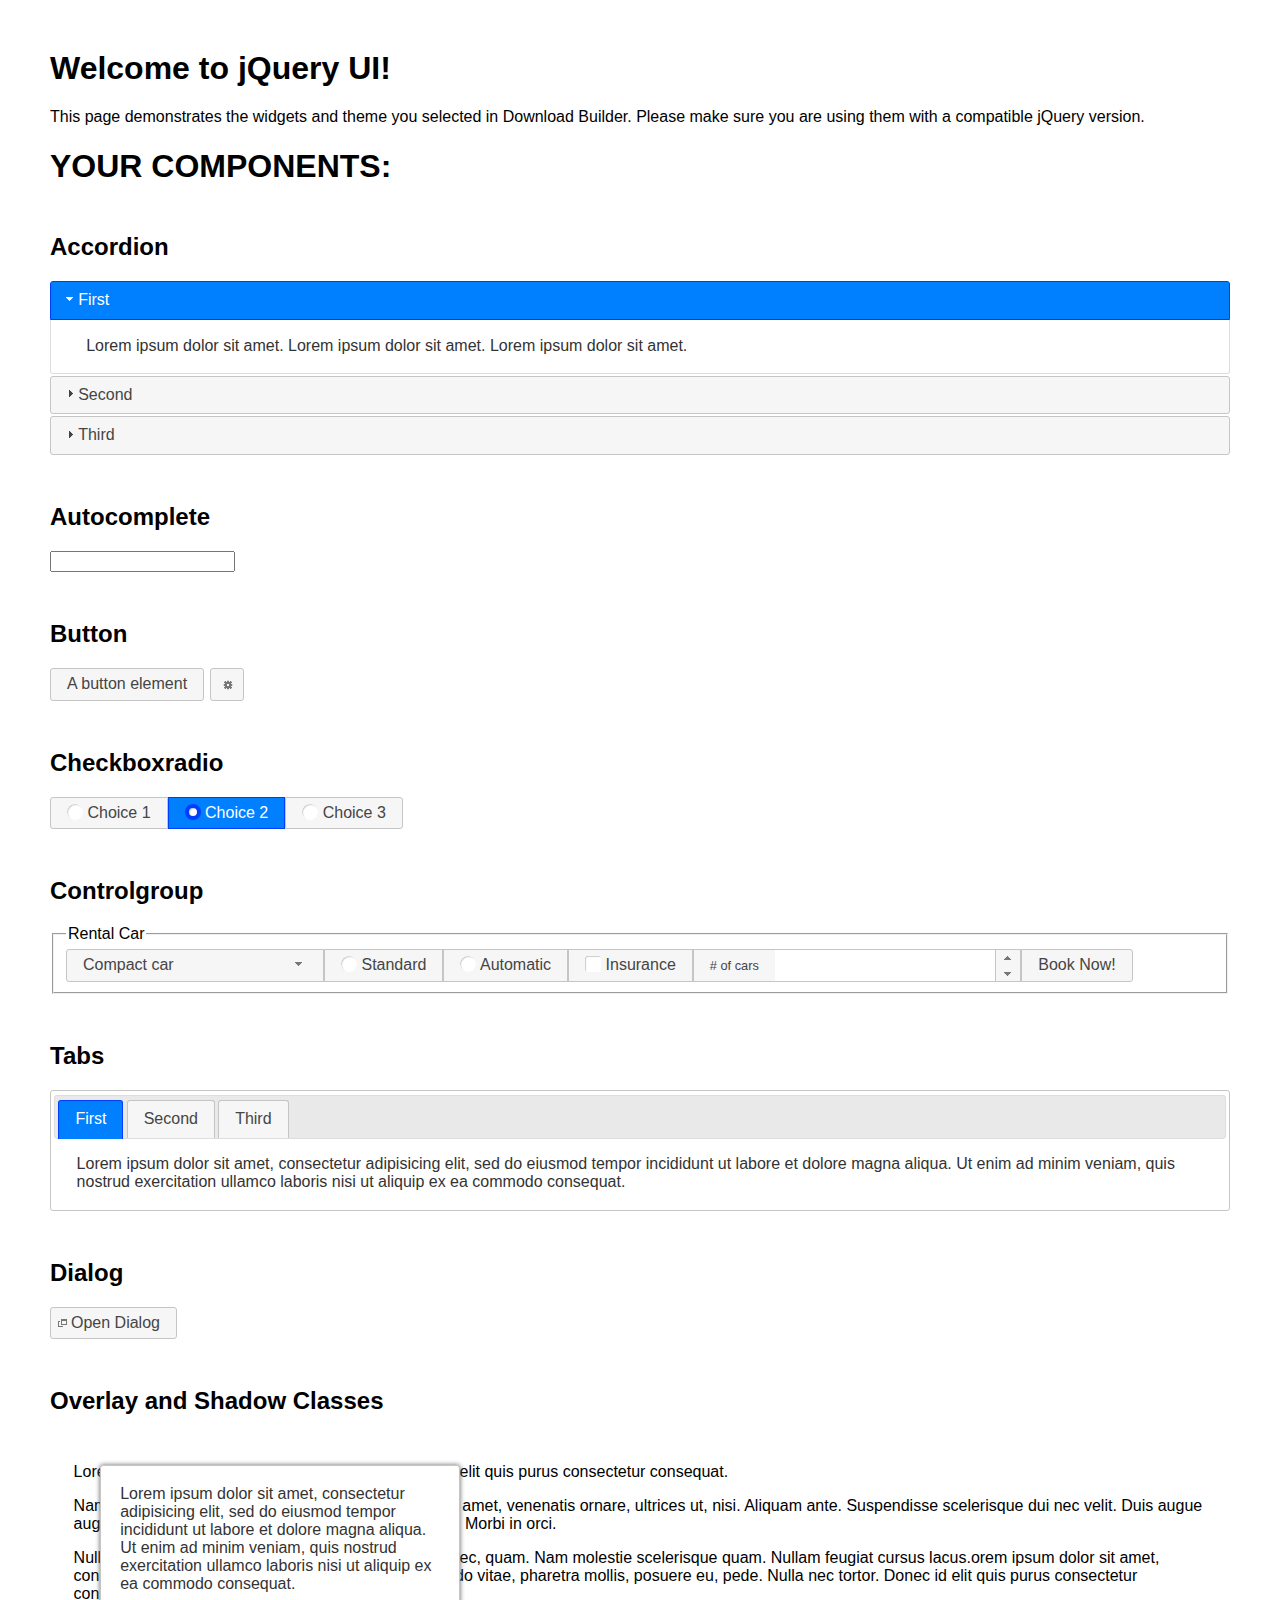
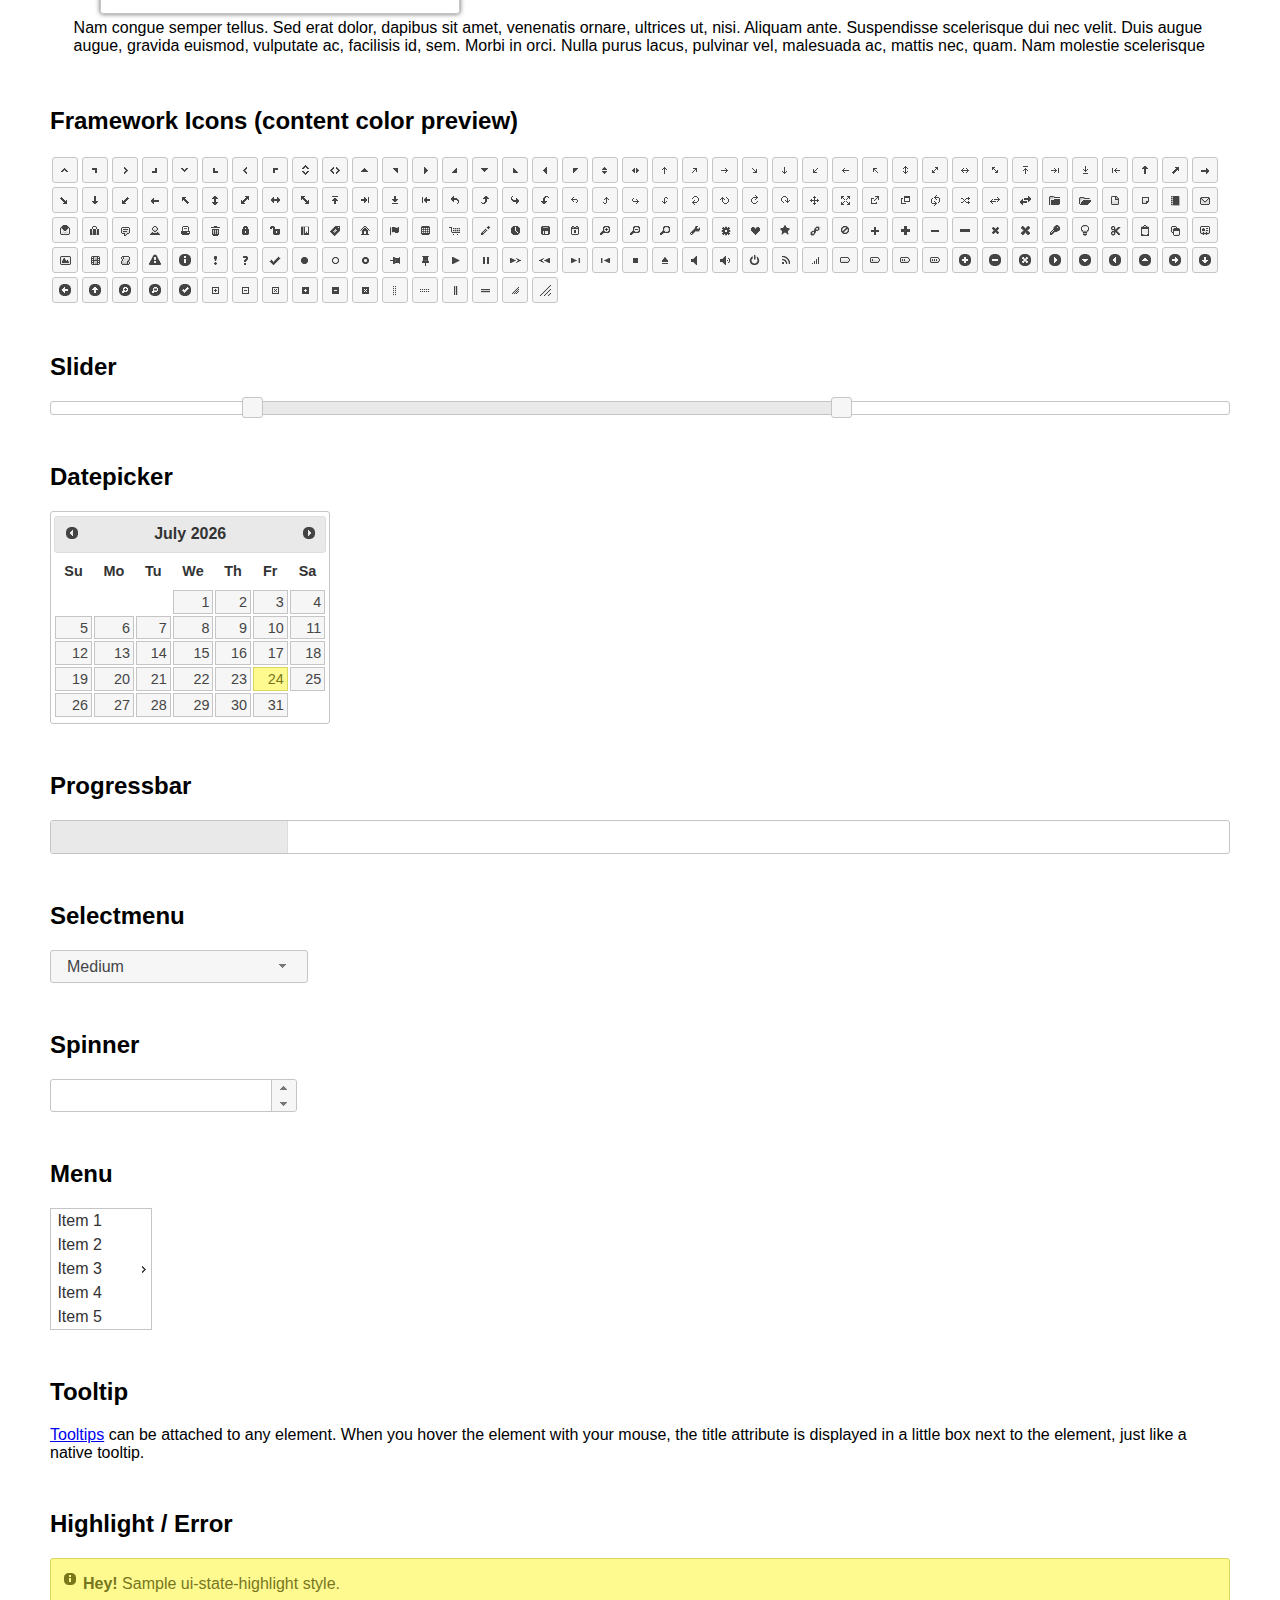
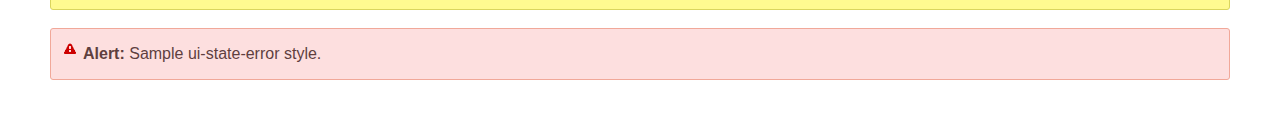
<file: js/jquery-ui-1.12.1/index.html>
<!doctype html>
<html lang="us">
<head>
	<meta charset="utf-8">
	<title>jQuery UI Example Page</title>
	<link href="jquery-ui.css" rel="stylesheet">
	<style>
	body{
		font-family: "Trebuchet MS", sans-serif;
		margin: 50px;
	}
	.demoHeaders {
		margin-top: 2em;
	}
	#dialog-link {
		padding: .4em 1em .4em 20px;
		text-decoration: none;
		position: relative;
	}
	#dialog-link span.ui-icon {
		margin: 0 5px 0 0;
		position: absolute;
		left: .2em;
		top: 50%;
		margin-top: -8px;
	}
	#icons {
		margin: 0;
		padding: 0;
	}
	#icons li {
		margin: 2px;
		position: relative;
		padding: 4px 0;
		cursor: pointer;
		float: left;
		list-style: none;
	}
	#icons span.ui-icon {
		float: left;
		margin: 0 4px;
	}
	.fakewindowcontain .ui-widget-overlay {
		position: absolute;
	}
	select {
		width: 200px;
	}
	</style>
</head>
<body>

<h1>Welcome to jQuery UI!</h1>

<div class="ui-widget">
	<p>This page demonstrates the widgets and theme you selected in Download Builder. Please make sure you are using them with a compatible jQuery version.</p>
</div>

<h1>YOUR COMPONENTS:</h1>


<!-- Accordion -->
<h2 class="demoHeaders">Accordion</h2>
<div id="accordion">
	<h3>First</h3>
	<div>Lorem ipsum dolor sit amet. Lorem ipsum dolor sit amet. Lorem ipsum dolor sit amet.</div>
	<h3>Second</h3>
	<div>Phasellus mattis tincidunt nibh.</div>
	<h3>Third</h3>
	<div>Nam dui erat, auctor a, dignissim quis.</div>
</div>



<!-- Autocomplete -->
<h2 class="demoHeaders">Autocomplete</h2>
<div>
	<input id="autocomplete" title="type &quot;a&quot;">
</div>



<!-- Button -->
<h2 class="demoHeaders">Button</h2>
<button id="button">A button element</button>
<button id="button-icon">An icon-only button</button>



<!-- Checkboxradio -->
<h2 class="demoHeaders">Checkboxradio</h2>
<form style="margin-top: 1em;">
	<div id="radioset">
		<input type="radio" id="radio1" name="radio"><label for="radio1">Choice 1</label>
		<input type="radio" id="radio2" name="radio" checked="checked"><label for="radio2">Choice 2</label>
		<input type="radio" id="radio3" name="radio"><label for="radio3">Choice 3</label>
	</div>
</form>



<!-- Controlgroup -->
<h2 class="demoHeaders">Controlgroup</h2>
<fieldset>
	<legend>Rental Car</legend>
	<div id="controlgroup">
		<select id="car-type">
			<option>Compact car</option>
			<option>Midsize car</option>
			<option>Full size car</option>
			<option>SUV</option>
			<option>Luxury</option>
			<option>Truck</option>
			<option>Van</option>
		</select>
		<label for="transmission-standard">Standard</label>
		<input type="radio" name="transmission" id="transmission-standard">
		<label for="transmission-automatic">Automatic</label>
		<input type="radio" name="transmission" id="transmission-automatic">
		<label for="insurance">Insurance</label>
		<input type="checkbox" name="insurance" id="insurance">
		<label for="horizontal-spinner" class="ui-controlgroup-label"># of cars</label>
		<input id="horizontal-spinner" class="ui-spinner-input">
		<button>Book Now!</button>
	</div>
</fieldset>



<!-- Tabs -->
<h2 class="demoHeaders">Tabs</h2>
<div id="tabs">
	<ul>
		<li><a href="#tabs-1">First</a></li>
		<li><a href="#tabs-2">Second</a></li>
		<li><a href="#tabs-3">Third</a></li>
	</ul>
	<div id="tabs-1">Lorem ipsum dolor sit amet, consectetur adipisicing elit, sed do eiusmod tempor incididunt ut labore et dolore magna aliqua. Ut enim ad minim veniam, quis nostrud exercitation ullamco laboris nisi ut aliquip ex ea commodo consequat.</div>
	<div id="tabs-2">Phasellus mattis tincidunt nibh. Cras orci urna, blandit id, pretium vel, aliquet ornare, felis. Maecenas scelerisque sem non nisl. Fusce sed lorem in enim dictum bibendum.</div>
	<div id="tabs-3">Nam dui erat, auctor a, dignissim quis, sollicitudin eu, felis. Pellentesque nisi urna, interdum eget, sagittis et, consequat vestibulum, lacus. Mauris porttitor ullamcorper augue.</div>
</div>



<h2 class="demoHeaders">Dialog</h2>
<p>
	<button id="dialog-link" class="ui-button ui-corner-all ui-widget">
		<span class="ui-icon ui-icon-newwin"></span>Open Dialog
	</button>
</p>

<h2 class="demoHeaders">Overlay and Shadow Classes</h2>
<div style="position: relative; width: 96%; height: 200px; padding:1% 2%; overflow:hidden;" class="fakewindowcontain">
	<p>Lorem ipsum dolor sit amet,  Nulla nec tortor. Donec id elit quis purus consectetur consequat. </p><p>Nam congue semper tellus. Sed erat dolor, dapibus sit amet, venenatis ornare, ultrices ut, nisi. Aliquam ante. Suspendisse scelerisque dui nec velit. Duis augue augue, gravida euismod, vulputate ac, facilisis id, sem. Morbi in orci. </p><p>Nulla purus lacus, pulvinar vel, malesuada ac, mattis nec, quam. Nam molestie scelerisque quam. Nullam feugiat cursus lacus.orem ipsum dolor sit amet, consectetur adipiscing elit. Donec libero risus, commodo vitae, pharetra mollis, posuere eu, pede. Nulla nec tortor. Donec id elit quis purus consectetur consequat. </p><p>Nam congue semper tellus. Sed erat dolor, dapibus sit amet, venenatis ornare, ultrices ut, nisi. Aliquam ante. Suspendisse scelerisque dui nec velit. Duis augue augue, gravida euismod, vulputate ac, facilisis id, sem. Morbi in orci. Nulla purus lacus, pulvinar vel, malesuada ac, mattis nec, quam. Nam molestie scelerisque quam. </p><p>Nullam feugiat cursus lacus.orem ipsum dolor sit amet, consectetur adipiscing elit. Donec libero risus, commodo vitae, pharetra mollis, posuere eu, pede. Nulla nec tortor. Donec id elit quis purus consectetur consequat. Nam congue semper tellus. Sed erat dolor, dapibus sit amet, venenatis ornare, ultrices ut, nisi. Aliquam ante. </p><p>Suspendisse scelerisque dui nec velit. Duis augue augue, gravida euismod, vulputate ac, facilisis id, sem. Morbi in orci. Nulla purus lacus, pulvinar vel, malesuada ac, mattis nec, quam. Nam molestie scelerisque quam. Nullam feugiat cursus lacus.orem ipsum dolor sit amet, consectetur adipiscing elit. Donec libero risus, commodo vitae, pharetra mollis, posuere eu, pede. Nulla nec tortor. Donec id elit quis purus consectetur consequat. Nam congue semper tellus. Sed erat dolor, dapibus sit amet, venenatis ornare, ultrices ut, nisi. </p>

	<!-- ui-dialog -->
	<div class="ui-widget-overlay ui-front"></div>
	<div style="position: absolute; width: 320px; left: 50px; top: 30px; padding: 1.2em" class="ui-widget ui-front ui-widget-content ui-corner-all ui-widget-shadow">
		Lorem ipsum dolor sit amet, consectetur adipisicing elit, sed do eiusmod tempor incididunt ut labore et dolore magna aliqua. Ut enim ad minim veniam, quis nostrud exercitation ullamco laboris nisi ut aliquip ex ea commodo consequat.
	</div>

</div>

<!-- ui-dialog -->
<div id="dialog" title="Dialog Title">
	<p>Lorem ipsum dolor sit amet, consectetur adipisicing elit, sed do eiusmod tempor incididunt ut labore et dolore magna aliqua. Ut enim ad minim veniam, quis nostrud exercitation ullamco laboris nisi ut aliquip ex ea commodo consequat.</p>
</div>



<h2 class="demoHeaders">Framework Icons (content color preview)</h2>
<ul id="icons" class="ui-widget ui-helper-clearfix">
	<li class="ui-state-default ui-corner-all" title=".ui-icon-caret-1-n"><span class="ui-icon ui-icon-caret-1-n"></span></li>
	<li class="ui-state-default ui-corner-all" title=".ui-icon-caret-1-ne"><span class="ui-icon ui-icon-caret-1-ne"></span></li>
	<li class="ui-state-default ui-corner-all" title=".ui-icon-caret-1-e"><span class="ui-icon ui-icon-caret-1-e"></span></li>
	<li class="ui-state-default ui-corner-all" title=".ui-icon-caret-1-se"><span class="ui-icon ui-icon-caret-1-se"></span></li>
	<li class="ui-state-default ui-corner-all" title=".ui-icon-caret-1-s"><span class="ui-icon ui-icon-caret-1-s"></span></li>
	<li class="ui-state-default ui-corner-all" title=".ui-icon-caret-1-sw"><span class="ui-icon ui-icon-caret-1-sw"></span></li>
	<li class="ui-state-default ui-corner-all" title=".ui-icon-caret-1-w"><span class="ui-icon ui-icon-caret-1-w"></span></li>
	<li class="ui-state-default ui-corner-all" title=".ui-icon-caret-1-nw"><span class="ui-icon ui-icon-caret-1-nw"></span></li>
	<li class="ui-state-default ui-corner-all" title=".ui-icon-caret-2-n-s"><span class="ui-icon ui-icon-caret-2-n-s"></span></li>
	<li class="ui-state-default ui-corner-all" title=".ui-icon-caret-2-e-w"><span class="ui-icon ui-icon-caret-2-e-w"></span></li>
	<li class="ui-state-default ui-corner-all" title=".ui-icon-triangle-1-n"><span class="ui-icon ui-icon-triangle-1-n"></span></li>
	<li class="ui-state-default ui-corner-all" title=".ui-icon-triangle-1-ne"><span class="ui-icon ui-icon-triangle-1-ne"></span></li>
	<li class="ui-state-default ui-corner-all" title=".ui-icon-triangle-1-e"><span class="ui-icon ui-icon-triangle-1-e"></span></li>
	<li class="ui-state-default ui-corner-all" title=".ui-icon-triangle-1-se"><span class="ui-icon ui-icon-triangle-1-se"></span></li>
	<li class="ui-state-default ui-corner-all" title=".ui-icon-triangle-1-s"><span class="ui-icon ui-icon-triangle-1-s"></span></li>
	<li class="ui-state-default ui-corner-all" title=".ui-icon-triangle-1-sw"><span class="ui-icon ui-icon-triangle-1-sw"></span></li>
	<li class="ui-state-default ui-corner-all" title=".ui-icon-triangle-1-w"><span class="ui-icon ui-icon-triangle-1-w"></span></li>
	<li class="ui-state-default ui-corner-all" title=".ui-icon-triangle-1-nw"><span class="ui-icon ui-icon-triangle-1-nw"></span></li>
	<li class="ui-state-default ui-corner-all" title=".ui-icon-triangle-2-n-s"><span class="ui-icon ui-icon-triangle-2-n-s"></span></li>
	<li class="ui-state-default ui-corner-all" title=".ui-icon-triangle-2-e-w"><span class="ui-icon ui-icon-triangle-2-e-w"></span></li>
	<li class="ui-state-default ui-corner-all" title=".ui-icon-arrow-1-n"><span class="ui-icon ui-icon-arrow-1-n"></span></li>
	<li class="ui-state-default ui-corner-all" title=".ui-icon-arrow-1-ne"><span class="ui-icon ui-icon-arrow-1-ne"></span></li>
	<li class="ui-state-default ui-corner-all" title=".ui-icon-arrow-1-e"><span class="ui-icon ui-icon-arrow-1-e"></span></li>
	<li class="ui-state-default ui-corner-all" title=".ui-icon-arrow-1-se"><span class="ui-icon ui-icon-arrow-1-se"></span></li>
	<li class="ui-state-default ui-corner-all" title=".ui-icon-arrow-1-s"><span class="ui-icon ui-icon-arrow-1-s"></span></li>
	<li class="ui-state-default ui-corner-all" title=".ui-icon-arrow-1-sw"><span class="ui-icon ui-icon-arrow-1-sw"></span></li>
	<li class="ui-state-default ui-corner-all" title=".ui-icon-arrow-1-w"><span class="ui-icon ui-icon-arrow-1-w"></span></li>
	<li class="ui-state-default ui-corner-all" title=".ui-icon-arrow-1-nw"><span class="ui-icon ui-icon-arrow-1-nw"></span></li>
	<li class="ui-state-default ui-corner-all" title=".ui-icon-arrow-2-n-s"><span class="ui-icon ui-icon-arrow-2-n-s"></span></li>
	<li class="ui-state-default ui-corner-all" title=".ui-icon-arrow-2-ne-sw"><span class="ui-icon ui-icon-arrow-2-ne-sw"></span></li>
	<li class="ui-state-default ui-corner-all" title=".ui-icon-arrow-2-e-w"><span class="ui-icon ui-icon-arrow-2-e-w"></span></li>
	<li class="ui-state-default ui-corner-all" title=".ui-icon-arrow-2-se-nw"><span class="ui-icon ui-icon-arrow-2-se-nw"></span></li>
	<li class="ui-state-default ui-corner-all" title=".ui-icon-arrowstop-1-n"><span class="ui-icon ui-icon-arrowstop-1-n"></span></li>
	<li class="ui-state-default ui-corner-all" title=".ui-icon-arrowstop-1-e"><span class="ui-icon ui-icon-arrowstop-1-e"></span></li>
	<li class="ui-state-default ui-corner-all" title=".ui-icon-arrowstop-1-s"><span class="ui-icon ui-icon-arrowstop-1-s"></span></li>
	<li class="ui-state-default ui-corner-all" title=".ui-icon-arrowstop-1-w"><span class="ui-icon ui-icon-arrowstop-1-w"></span></li>
	<li class="ui-state-default ui-corner-all" title=".ui-icon-arrowthick-1-n"><span class="ui-icon ui-icon-arrowthick-1-n"></span></li>
	<li class="ui-state-default ui-corner-all" title=".ui-icon-arrowthick-1-ne"><span class="ui-icon ui-icon-arrowthick-1-ne"></span></li>
	<li class="ui-state-default ui-corner-all" title=".ui-icon-arrowthick-1-e"><span class="ui-icon ui-icon-arrowthick-1-e"></span></li>
	<li class="ui-state-default ui-corner-all" title=".ui-icon-arrowthick-1-se"><span class="ui-icon ui-icon-arrowthick-1-se"></span></li>
	<li class="ui-state-default ui-corner-all" title=".ui-icon-arrowthick-1-s"><span class="ui-icon ui-icon-arrowthick-1-s"></span></li>
	<li class="ui-state-default ui-corner-all" title=".ui-icon-arrowthick-1-sw"><span class="ui-icon ui-icon-arrowthick-1-sw"></span></li>
	<li class="ui-state-default ui-corner-all" title=".ui-icon-arrowthick-1-w"><span class="ui-icon ui-icon-arrowthick-1-w"></span></li>
	<li class="ui-state-default ui-corner-all" title=".ui-icon-arrowthick-1-nw"><span class="ui-icon ui-icon-arrowthick-1-nw"></span></li>
	<li class="ui-state-default ui-corner-all" title=".ui-icon-arrowthick-2-n-s"><span class="ui-icon ui-icon-arrowthick-2-n-s"></span></li>
	<li class="ui-state-default ui-corner-all" title=".ui-icon-arrowthick-2-ne-sw"><span class="ui-icon ui-icon-arrowthick-2-ne-sw"></span></li>
	<li class="ui-state-default ui-corner-all" title=".ui-icon-arrowthick-2-e-w"><span class="ui-icon ui-icon-arrowthick-2-e-w"></span></li>
	<li class="ui-state-default ui-corner-all" title=".ui-icon-arrowthick-2-se-nw"><span class="ui-icon ui-icon-arrowthick-2-se-nw"></span></li>
	<li class="ui-state-default ui-corner-all" title=".ui-icon-arrowthickstop-1-n"><span class="ui-icon ui-icon-arrowthickstop-1-n"></span></li>
	<li class="ui-state-default ui-corner-all" title=".ui-icon-arrowthickstop-1-e"><span class="ui-icon ui-icon-arrowthickstop-1-e"></span></li>
	<li class="ui-state-default ui-corner-all" title=".ui-icon-arrowthickstop-1-s"><span class="ui-icon ui-icon-arrowthickstop-1-s"></span></li>
	<li class="ui-state-default ui-corner-all" title=".ui-icon-arrowthickstop-1-w"><span class="ui-icon ui-icon-arrowthickstop-1-w"></span></li>
	<li class="ui-state-default ui-corner-all" title=".ui-icon-arrowreturnthick-1-w"><span class="ui-icon ui-icon-arrowreturnthick-1-w"></span></li>
	<li class="ui-state-default ui-corner-all" title=".ui-icon-arrowreturnthick-1-n"><span class="ui-icon ui-icon-arrowreturnthick-1-n"></span></li>
	<li class="ui-state-default ui-corner-all" title=".ui-icon-arrowreturnthick-1-e"><span class="ui-icon ui-icon-arrowreturnthick-1-e"></span></li>
	<li class="ui-state-default ui-corner-all" title=".ui-icon-arrowreturnthick-1-s"><span class="ui-icon ui-icon-arrowreturnthick-1-s"></span></li>
	<li class="ui-state-default ui-corner-all" title=".ui-icon-arrowreturn-1-w"><span class="ui-icon ui-icon-arrowreturn-1-w"></span></li>
	<li class="ui-state-default ui-corner-all" title=".ui-icon-arrowreturn-1-n"><span class="ui-icon ui-icon-arrowreturn-1-n"></span></li>
	<li class="ui-state-default ui-corner-all" title=".ui-icon-arrowreturn-1-e"><span class="ui-icon ui-icon-arrowreturn-1-e"></span></li>
	<li class="ui-state-default ui-corner-all" title=".ui-icon-arrowreturn-1-s"><span class="ui-icon ui-icon-arrowreturn-1-s"></span></li>
	<li class="ui-state-default ui-corner-all" title=".ui-icon-arrowrefresh-1-w"><span class="ui-icon ui-icon-arrowrefresh-1-w"></span></li>
	<li class="ui-state-default ui-corner-all" title=".ui-icon-arrowrefresh-1-n"><span class="ui-icon ui-icon-arrowrefresh-1-n"></span></li>
	<li class="ui-state-default ui-corner-all" title=".ui-icon-arrowrefresh-1-e"><span class="ui-icon ui-icon-arrowrefresh-1-e"></span></li>
	<li class="ui-state-default ui-corner-all" title=".ui-icon-arrowrefresh-1-s"><span class="ui-icon ui-icon-arrowrefresh-1-s"></span></li>
	<li class="ui-state-default ui-corner-all" title=".ui-icon-arrow-4"><span class="ui-icon ui-icon-arrow-4"></span></li>
	<li class="ui-state-default ui-corner-all" title=".ui-icon-arrow-4-diag"><span class="ui-icon ui-icon-arrow-4-diag"></span></li>
	<li class="ui-state-default ui-corner-all" title=".ui-icon-extlink"><span class="ui-icon ui-icon-extlink"></span></li>
	<li class="ui-state-default ui-corner-all" title=".ui-icon-newwin"><span class="ui-icon ui-icon-newwin"></span></li>
	<li class="ui-state-default ui-corner-all" title=".ui-icon-refresh"><span class="ui-icon ui-icon-refresh"></span></li>
	<li class="ui-state-default ui-corner-all" title=".ui-icon-shuffle"><span class="ui-icon ui-icon-shuffle"></span></li>
	<li class="ui-state-default ui-corner-all" title=".ui-icon-transfer-e-w"><span class="ui-icon ui-icon-transfer-e-w"></span></li>
	<li class="ui-state-default ui-corner-all" title=".ui-icon-transferthick-e-w"><span class="ui-icon ui-icon-transferthick-e-w"></span></li>
	<li class="ui-state-default ui-corner-all" title=".ui-icon-folder-collapsed"><span class="ui-icon ui-icon-folder-collapsed"></span></li>
	<li class="ui-state-default ui-corner-all" title=".ui-icon-folder-open"><span class="ui-icon ui-icon-folder-open"></span></li>
	<li class="ui-state-default ui-corner-all" title=".ui-icon-document"><span class="ui-icon ui-icon-document"></span></li>
	<li class="ui-state-default ui-corner-all" title=".ui-icon-document-b"><span class="ui-icon ui-icon-document-b"></span></li>
	<li class="ui-state-default ui-corner-all" title=".ui-icon-note"><span class="ui-icon ui-icon-note"></span></li>
	<li class="ui-state-default ui-corner-all" title=".ui-icon-mail-closed"><span class="ui-icon ui-icon-mail-closed"></span></li>
	<li class="ui-state-default ui-corner-all" title=".ui-icon-mail-open"><span class="ui-icon ui-icon-mail-open"></span></li>
	<li class="ui-state-default ui-corner-all" title=".ui-icon-suitcase"><span class="ui-icon ui-icon-suitcase"></span></li>
	<li class="ui-state-default ui-corner-all" title=".ui-icon-comment"><span class="ui-icon ui-icon-comment"></span></li>
	<li class="ui-state-default ui-corner-all" title=".ui-icon-person"><span class="ui-icon ui-icon-person"></span></li>
	<li class="ui-state-default ui-corner-all" title=".ui-icon-print"><span class="ui-icon ui-icon-print"></span></li>
	<li class="ui-state-default ui-corner-all" title=".ui-icon-trash"><span class="ui-icon ui-icon-trash"></span></li>
	<li class="ui-state-default ui-corner-all" title=".ui-icon-locked"><span class="ui-icon ui-icon-locked"></span></li>
	<li class="ui-state-default ui-corner-all" title=".ui-icon-unlocked"><span class="ui-icon ui-icon-unlocked"></span></li>
	<li class="ui-state-default ui-corner-all" title=".ui-icon-bookmark"><span class="ui-icon ui-icon-bookmark"></span></li>
	<li class="ui-state-default ui-corner-all" title=".ui-icon-tag"><span class="ui-icon ui-icon-tag"></span></li>
	<li class="ui-state-default ui-corner-all" title=".ui-icon-home"><span class="ui-icon ui-icon-home"></span></li>
	<li class="ui-state-default ui-corner-all" title=".ui-icon-flag"><span class="ui-icon ui-icon-flag"></span></li>
	<li class="ui-state-default ui-corner-all" title=".ui-icon-calculator"><span class="ui-icon ui-icon-calculator"></span></li>
	<li class="ui-state-default ui-corner-all" title=".ui-icon-cart"><span class="ui-icon ui-icon-cart"></span></li>
	<li class="ui-state-default ui-corner-all" title=".ui-icon-pencil"><span class="ui-icon ui-icon-pencil"></span></li>
	<li class="ui-state-default ui-corner-all" title=".ui-icon-clock"><span class="ui-icon ui-icon-clock"></span></li>
	<li class="ui-state-default ui-corner-all" title=".ui-icon-disk"><span class="ui-icon ui-icon-disk"></span></li>
	<li class="ui-state-default ui-corner-all" title=".ui-icon-calendar"><span class="ui-icon ui-icon-calendar"></span></li>
	<li class="ui-state-default ui-corner-all" title=".ui-icon-zoomin"><span class="ui-icon ui-icon-zoomin"></span></li>
	<li class="ui-state-default ui-corner-all" title=".ui-icon-zoomout"><span class="ui-icon ui-icon-zoomout"></span></li>
	<li class="ui-state-default ui-corner-all" title=".ui-icon-search"><span class="ui-icon ui-icon-search"></span></li>
	<li class="ui-state-default ui-corner-all" title=".ui-icon-wrench"><span class="ui-icon ui-icon-wrench"></span></li>
	<li class="ui-state-default ui-corner-all" title=".ui-icon-gear"><span class="ui-icon ui-icon-gear"></span></li>
	<li class="ui-state-default ui-corner-all" title=".ui-icon-heart"><span class="ui-icon ui-icon-heart"></span></li>
	<li class="ui-state-default ui-corner-all" title=".ui-icon-star"><span class="ui-icon ui-icon-star"></span></li>
	<li class="ui-state-default ui-corner-all" title=".ui-icon-link"><span class="ui-icon ui-icon-link"></span></li>
	<li class="ui-state-default ui-corner-all" title=".ui-icon-cancel"><span class="ui-icon ui-icon-cancel"></span></li>
	<li class="ui-state-default ui-corner-all" title=".ui-icon-plus"><span class="ui-icon ui-icon-plus"></span></li>
	<li class="ui-state-default ui-corner-all" title=".ui-icon-plusthick"><span class="ui-icon ui-icon-plusthick"></span></li>
	<li class="ui-state-default ui-corner-all" title=".ui-icon-minus"><span class="ui-icon ui-icon-minus"></span></li>
	<li class="ui-state-default ui-corner-all" title=".ui-icon-minusthick"><span class="ui-icon ui-icon-minusthick"></span></li>
	<li class="ui-state-default ui-corner-all" title=".ui-icon-close"><span class="ui-icon ui-icon-close"></span></li>
	<li class="ui-state-default ui-corner-all" title=".ui-icon-closethick"><span class="ui-icon ui-icon-closethick"></span></li>
	<li class="ui-state-default ui-corner-all" title=".ui-icon-key"><span class="ui-icon ui-icon-key"></span></li>
	<li class="ui-state-default ui-corner-all" title=".ui-icon-lightbulb"><span class="ui-icon ui-icon-lightbulb"></span></li>
	<li class="ui-state-default ui-corner-all" title=".ui-icon-scissors"><span class="ui-icon ui-icon-scissors"></span></li>
	<li class="ui-state-default ui-corner-all" title=".ui-icon-clipboard"><span class="ui-icon ui-icon-clipboard"></span></li>
	<li class="ui-state-default ui-corner-all" title=".ui-icon-copy"><span class="ui-icon ui-icon-copy"></span></li>
	<li class="ui-state-default ui-corner-all" title=".ui-icon-contact"><span class="ui-icon ui-icon-contact"></span></li>
	<li class="ui-state-default ui-corner-all" title=".ui-icon-image"><span class="ui-icon ui-icon-image"></span></li>
	<li class="ui-state-default ui-corner-all" title=".ui-icon-video"><span class="ui-icon ui-icon-video"></span></li>
	<li class="ui-state-default ui-corner-all" title=".ui-icon-script"><span class="ui-icon ui-icon-script"></span></li>
	<li class="ui-state-default ui-corner-all" title=".ui-icon-alert"><span class="ui-icon ui-icon-alert"></span></li>
	<li class="ui-state-default ui-corner-all" title=".ui-icon-info"><span class="ui-icon ui-icon-info"></span></li>
	<li class="ui-state-default ui-corner-all" title=".ui-icon-notice"><span class="ui-icon ui-icon-notice"></span></li>
	<li class="ui-state-default ui-corner-all" title=".ui-icon-help"><span class="ui-icon ui-icon-help"></span></li>
	<li class="ui-state-default ui-corner-all" title=".ui-icon-check"><span class="ui-icon ui-icon-check"></span></li>
	<li class="ui-state-default ui-corner-all" title=".ui-icon-bullet"><span class="ui-icon ui-icon-bullet"></span></li>
	<li class="ui-state-default ui-corner-all" title=".ui-icon-radio-off"><span class="ui-icon ui-icon-radio-off"></span></li>
	<li class="ui-state-default ui-corner-all" title=".ui-icon-radio-on"><span class="ui-icon ui-icon-radio-on"></span></li>
	<li class="ui-state-default ui-corner-all" title=".ui-icon-pin-w"><span class="ui-icon ui-icon-pin-w"></span></li>
	<li class="ui-state-default ui-corner-all" title=".ui-icon-pin-s"><span class="ui-icon ui-icon-pin-s"></span></li>
	<li class="ui-state-default ui-corner-all" title=".ui-icon-play"><span class="ui-icon ui-icon-play"></span></li>
	<li class="ui-state-default ui-corner-all" title=".ui-icon-pause"><span class="ui-icon ui-icon-pause"></span></li>
	<li class="ui-state-default ui-corner-all" title=".ui-icon-seek-next"><span class="ui-icon ui-icon-seek-next"></span></li>
	<li class="ui-state-default ui-corner-all" title=".ui-icon-seek-prev"><span class="ui-icon ui-icon-seek-prev"></span></li>
	<li class="ui-state-default ui-corner-all" title=".ui-icon-seek-end"><span class="ui-icon ui-icon-seek-end"></span></li>
	<li class="ui-state-default ui-corner-all" title=".ui-icon-seek-first"><span class="ui-icon ui-icon-seek-first"></span></li>
	<li class="ui-state-default ui-corner-all" title=".ui-icon-stop"><span class="ui-icon ui-icon-stop"></span></li>
	<li class="ui-state-default ui-corner-all" title=".ui-icon-eject"><span class="ui-icon ui-icon-eject"></span></li>
	<li class="ui-state-default ui-corner-all" title=".ui-icon-volume-off"><span class="ui-icon ui-icon-volume-off"></span></li>
	<li class="ui-state-default ui-corner-all" title=".ui-icon-volume-on"><span class="ui-icon ui-icon-volume-on"></span></li>
	<li class="ui-state-default ui-corner-all" title=".ui-icon-power"><span class="ui-icon ui-icon-power"></span></li>
	<li class="ui-state-default ui-corner-all" title=".ui-icon-signal-diag"><span class="ui-icon ui-icon-signal-diag"></span></li>
	<li class="ui-state-default ui-corner-all" title=".ui-icon-signal"><span class="ui-icon ui-icon-signal"></span></li>
	<li class="ui-state-default ui-corner-all" title=".ui-icon-battery-0"><span class="ui-icon ui-icon-battery-0"></span></li>
	<li class="ui-state-default ui-corner-all" title=".ui-icon-battery-1"><span class="ui-icon ui-icon-battery-1"></span></li>
	<li class="ui-state-default ui-corner-all" title=".ui-icon-battery-2"><span class="ui-icon ui-icon-battery-2"></span></li>
	<li class="ui-state-default ui-corner-all" title=".ui-icon-battery-3"><span class="ui-icon ui-icon-battery-3"></span></li>
	<li class="ui-state-default ui-corner-all" title=".ui-icon-circle-plus"><span class="ui-icon ui-icon-circle-plus"></span></li>
	<li class="ui-state-default ui-corner-all" title=".ui-icon-circle-minus"><span class="ui-icon ui-icon-circle-minus"></span></li>
	<li class="ui-state-default ui-corner-all" title=".ui-icon-circle-close"><span class="ui-icon ui-icon-circle-close"></span></li>
	<li class="ui-state-default ui-corner-all" title=".ui-icon-circle-triangle-e"><span class="ui-icon ui-icon-circle-triangle-e"></span></li>
	<li class="ui-state-default ui-corner-all" title=".ui-icon-circle-triangle-s"><span class="ui-icon ui-icon-circle-triangle-s"></span></li>
	<li class="ui-state-default ui-corner-all" title=".ui-icon-circle-triangle-w"><span class="ui-icon ui-icon-circle-triangle-w"></span></li>
	<li class="ui-state-default ui-corner-all" title=".ui-icon-circle-triangle-n"><span class="ui-icon ui-icon-circle-triangle-n"></span></li>
	<li class="ui-state-default ui-corner-all" title=".ui-icon-circle-arrow-e"><span class="ui-icon ui-icon-circle-arrow-e"></span></li>
	<li class="ui-state-default ui-corner-all" title=".ui-icon-circle-arrow-s"><span class="ui-icon ui-icon-circle-arrow-s"></span></li>
	<li class="ui-state-default ui-corner-all" title=".ui-icon-circle-arrow-w"><span class="ui-icon ui-icon-circle-arrow-w"></span></li>
	<li class="ui-state-default ui-corner-all" title=".ui-icon-circle-arrow-n"><span class="ui-icon ui-icon-circle-arrow-n"></span></li>
	<li class="ui-state-default ui-corner-all" title=".ui-icon-circle-zoomin"><span class="ui-icon ui-icon-circle-zoomin"></span></li>
	<li class="ui-state-default ui-corner-all" title=".ui-icon-circle-zoomout"><span class="ui-icon ui-icon-circle-zoomout"></span></li>
	<li class="ui-state-default ui-corner-all" title=".ui-icon-circle-check"><span class="ui-icon ui-icon-circle-check"></span></li>
	<li class="ui-state-default ui-corner-all" title=".ui-icon-circlesmall-plus"><span class="ui-icon ui-icon-circlesmall-plus"></span></li>
	<li class="ui-state-default ui-corner-all" title=".ui-icon-circlesmall-minus"><span class="ui-icon ui-icon-circlesmall-minus"></span></li>
	<li class="ui-state-default ui-corner-all" title=".ui-icon-circlesmall-close"><span class="ui-icon ui-icon-circlesmall-close"></span></li>
	<li class="ui-state-default ui-corner-all" title=".ui-icon-squaresmall-plus"><span class="ui-icon ui-icon-squaresmall-plus"></span></li>
	<li class="ui-state-default ui-corner-all" title=".ui-icon-squaresmall-minus"><span class="ui-icon ui-icon-squaresmall-minus"></span></li>
	<li class="ui-state-default ui-corner-all" title=".ui-icon-squaresmall-close"><span class="ui-icon ui-icon-squaresmall-close"></span></li>
	<li class="ui-state-default ui-corner-all" title=".ui-icon-grip-dotted-vertical"><span class="ui-icon ui-icon-grip-dotted-vertical"></span></li>
	<li class="ui-state-default ui-corner-all" title=".ui-icon-grip-dotted-horizontal"><span class="ui-icon ui-icon-grip-dotted-horizontal"></span></li>
	<li class="ui-state-default ui-corner-all" title=".ui-icon-grip-solid-vertical"><span class="ui-icon ui-icon-grip-solid-vertical"></span></li>
	<li class="ui-state-default ui-corner-all" title=".ui-icon-grip-solid-horizontal"><span class="ui-icon ui-icon-grip-solid-horizontal"></span></li>
	<li class="ui-state-default ui-corner-all" title=".ui-icon-gripsmall-diagonal-se"><span class="ui-icon ui-icon-gripsmall-diagonal-se"></span></li>
	<li class="ui-state-default ui-corner-all" title=".ui-icon-grip-diagonal-se"><span class="ui-icon ui-icon-grip-diagonal-se"></span></li>
</ul>


<!-- Slider -->
<h2 class="demoHeaders">Slider</h2>
<div id="slider"></div>



<!-- Datepicker -->
<h2 class="demoHeaders">Datepicker</h2>
<div id="datepicker"></div>



<!-- Progressbar -->
<h2 class="demoHeaders">Progressbar</h2>
<div id="progressbar"></div>



<!-- Progressbar -->
<h2 class="demoHeaders">Selectmenu</h2>
<select id="selectmenu">
	<option>Slower</option>
	<option>Slow</option>
	<option selected="selected">Medium</option>
	<option>Fast</option>
	<option>Faster</option>
</select>



<!-- Spinner -->
<h2 class="demoHeaders">Spinner</h2>
<input id="spinner">



<!-- Menu -->
<h2 class="demoHeaders">Menu</h2>
<ul style="width:100px;" id="menu">
	<li><div>Item 1</div></li>
	<li><div>Item 2</div></li>
	<li><div>Item 3</div>
		<ul>
			<li><div>Item 3-1</div></li>
			<li><div>Item 3-2</div></li>
			<li><div>Item 3-3</div></li>
			<li><div>Item 3-4</div></li>
			<li><div>Item 3-5</div></li>
		</ul>
	</li>
	<li><div>Item 4</div></li>
	<li><div>Item 5</div></li>
</ul>



<!-- Tooltip -->
<h2 class="demoHeaders">Tooltip</h2>
<p id="tooltip">
	<a href="#" title="That&apos;s what this widget is">Tooltips</a> can be attached to any element. When you hover
the element with your mouse, the title attribute is displayed in a little box next to the element, just like a native tooltip.
</p>


<!-- Highlight / Error -->
<h2 class="demoHeaders">Highlight / Error</h2>
<div class="ui-widget">
	<div class="ui-state-highlight ui-corner-all" style="margin-top: 20px; padding: 0 .7em;">
		<p><span class="ui-icon ui-icon-info" style="float: left; margin-right: .3em;"></span>
		<strong>Hey!</strong> Sample ui-state-highlight style.</p>
	</div>
</div>
<br>
<div class="ui-widget">
	<div class="ui-state-error ui-corner-all" style="padding: 0 .7em;">
		<p><span class="ui-icon ui-icon-alert" style="float: left; margin-right: .3em;"></span>
		<strong>Alert:</strong> Sample ui-state-error style.</p>
	</div>
</div>

<script src="external/jquery/jquery.js"></script>
<script src="jquery-ui.js"></script>
<script>

$( "#accordion" ).accordion();



var availableTags = [
	"ActionScript",
	"AppleScript",
	"Asp",
	"BASIC",
	"C",
	"C++",
	"Clojure",
	"COBOL",
	"ColdFusion",
	"Erlang",
	"Fortran",
	"Groovy",
	"Haskell",
	"Java",
	"JavaScript",
	"Lisp",
	"Perl",
	"PHP",
	"Python",
	"Ruby",
	"Scala",
	"Scheme"
];
$( "#autocomplete" ).autocomplete({
	source: availableTags
});



$( "#button" ).button();
$( "#button-icon" ).button({
	icon: "ui-icon-gear",
	showLabel: false
});



$( "#radioset" ).buttonset();



$( "#controlgroup" ).controlgroup();



$( "#tabs" ).tabs();



$( "#dialog" ).dialog({
	autoOpen: false,
	width: 400,
	buttons: [
		{
			text: "Ok",
			click: function() {
				$( this ).dialog( "close" );
			}
		},
		{
			text: "Cancel",
			click: function() {
				$( this ).dialog( "close" );
			}
		}
	]
});

// Link to open the dialog
$( "#dialog-link" ).click(function( event ) {
	$( "#dialog" ).dialog( "open" );
	event.preventDefault();
});



$( "#datepicker" ).datepicker({
	inline: true
});



$( "#slider" ).slider({
	range: true,
	values: [ 17, 67 ]
});



$( "#progressbar" ).progressbar({
	value: 20
});



$( "#spinner" ).spinner();



$( "#menu" ).menu();



$( "#tooltip" ).tooltip();



$( "#selectmenu" ).selectmenu();


// Hover states on the static widgets
$( "#dialog-link, #icons li" ).hover(
	function() {
		$( this ).addClass( "ui-state-hover" );
	},
	function() {
		$( this ).removeClass( "ui-state-hover" );
	}
);
</script>
</body>
</html>
</file>
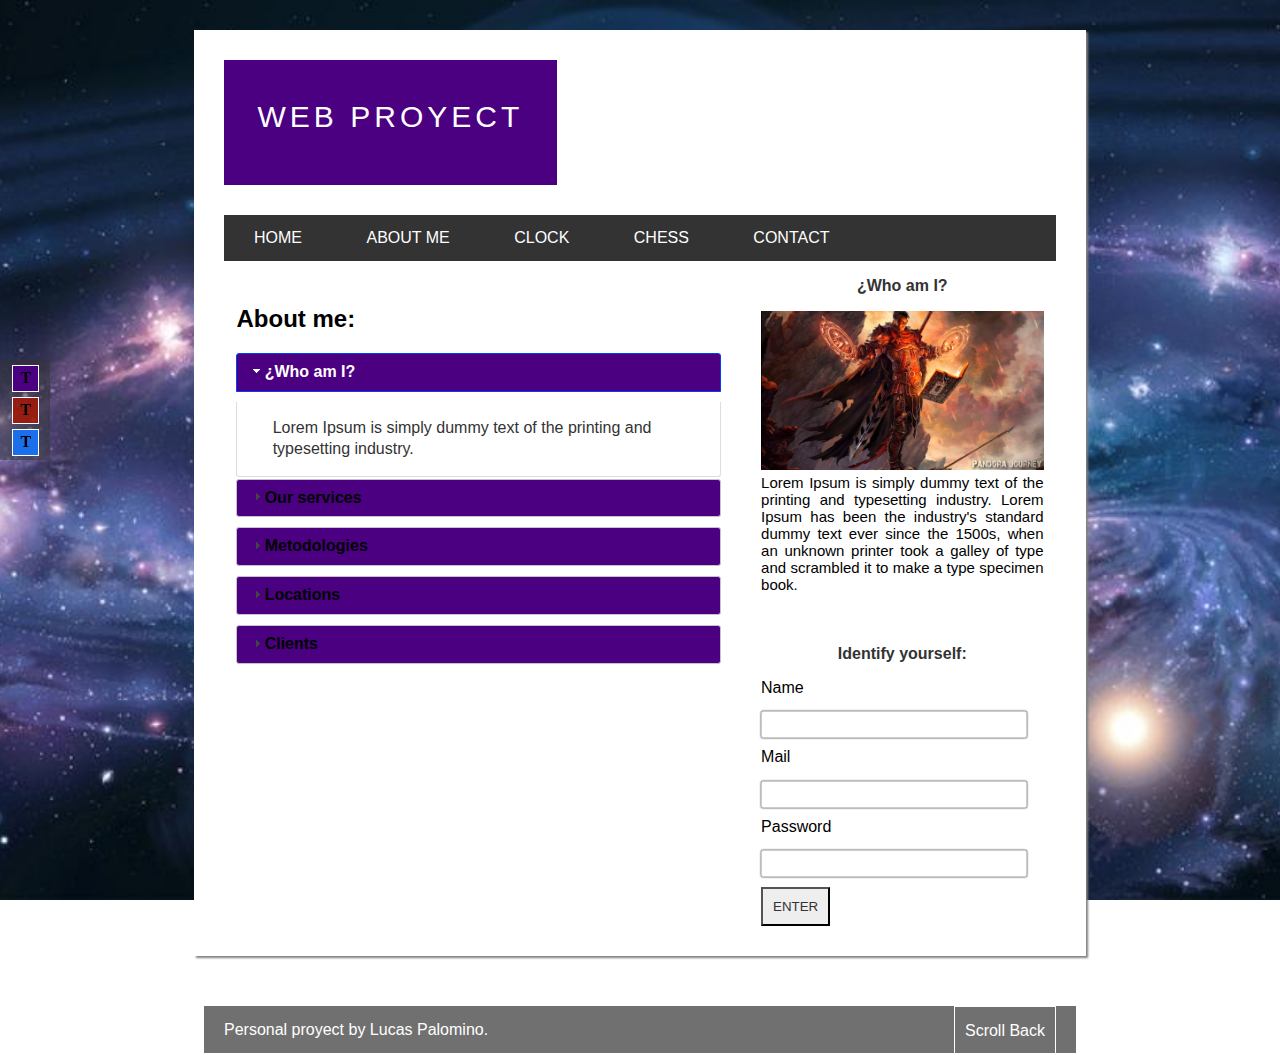
<file: about.html>
<!DOCTYPE html>
<html lang="en">

<head>
    <meta charset="UTF-8">
    <meta http-equiv="X-UA-Compatible" content="IE=edge">
    <meta name="viewport" content="width=device-width, initial-scale=1.0">
    <link rel="stylesheet" type="text/css" href="./css/styles.css">
    <link rel="stylesheet" id="theme" type="text/css" href="./css/violet.css">


    <!-- jQuery -->
    <script src="https://ajax.googleapis.com/ajax/libs/jquery/3.1.1/jquery.min.js"></script>

    <!-- jQuery UI -->
    <link rel="stylesheet" href="./js/jquery-ui-1.12.1/jquery-ui.min.css">
    <link rel="stylesheet" href="./js/jquery-ui-1.12.1/jquery-ui.structure.min.css">
    <link rel="stylesheet" href="./js/jquery-ui-1.12.1/jquery-ui.theme.min.css">
    <script type="text/javascript" src="./js/jquery-ui-1.12.1/jquery-ui.min.js"></script>

    <!-- Mis scripts -->
    <script type="text/javascript" src="./js/login.js"></script>
    <script type="text/javascript" src="./js/themes.js"></script>
    <script type="text/javascript" src="./js/scrollback.js"></script>
    <script type="text/javascript" src="./js/acordeon.js"></script>




    <title>Personal proyect by Lucas Palomino</title>
</head>

<body>

    <div id="theme-selector">
        <div id="toViolet">
            <p>T</p>
        </div>
        <div id="toRed">
            <p>T</p>
        </div>
        <div id="toLightblue">
            <p>T</p>
        </div>
    </div>
    <section id="global">
        <!-- Cabecera -->
        <header>
            <div id="logo">
                Web Proyect
            </div>

            <div class="clearfix"></div>


            <nav id="menu">
                <ul>
                    <li><a href="./index.html">Home</a></li>
                    <li><a href="./about.html">About me</a></li>
                    <li><a href="./clock.html">Clock</a></li>
                    <li><a href="./chess.html">Chess</a></li>
                    <li><a href="./contact.html">Contact</a></li>
                </ul>
            </nav>
        </header>




        <!-- Content -->

        <section id="content">
            <div id="box">

                
                <!--Acordeon de about me -->
                <h2>About me: </h2><br>


                <div id="acordeon">
                    <h3>¿Who am I? </h3>
                    <div>
                        <p>
                            Lorem Ipsum is simply dummy text of the printing and typesetting industry.
                        </p>
                    </div>

                    <h3>Our services</h3>
                    <div>
                        <p>
                            Lorem Ipsum is simply dummy text of the printing and typesetting industry.
                        </p>
                    </div>


                    <h3>Metodologies</h3>
                    <div>
                        <p>
                            Lorem Ipsum is simply dummy text of the printing and typesetting industry.
                        </p>
                    </div>

                    <h3>Locations</h3>
                    <div>
                        <p>
                            Lorem Ipsum is simply dummy text of the printing and typesetting industry.
                        </p>
                    </div>

                    <h3>Clients</h3>
                    <div>
                        <p>
                            Lorem Ipsum is simply dummy text of the printing and typesetting industry.
                        </p>
                    </div>
                </div>
            </div>

            <aside id="sidebar">
                <div id="about">
                    <h4>¿Who am I?</h4>
                    <img src="./img/sorcerer.jpg" alt="">
                    <p>Lorem Ipsum is simply dummy text of the printing and typesetting industry. Lorem Ipsum has been
                        the industry's standard dummy text ever since the 1500s, when an unknown printer took a galley
                        of type and scrambled it to make a type specimen book.</p>
                </div>
                <div id="login">
                    <h4><span>Identify yourself:</span></h4>
                    <form>
                        <label for="name">
                            Name
                        </label>
                        <input type="text" name="name" id="form_name">
                        <label for="email">
                            Mail
                        </label><br>
                        <input type="email" name="email" id="form_email">
                        <label for="password">
                            Password
                        </label>
                        <input type="password" name="password" id="form_pass">
                        <input type="submit" value="enter">
                    </form>
                </div>
            </aside>
            <div class="clearfix"></div>
        </section>

    </section>

    <footer>
        Personal proyect by Lucas Palomino.

        <a href="#" class="scrollback">Scroll Back</a>
    </footer>
</body>

</html>
</file>
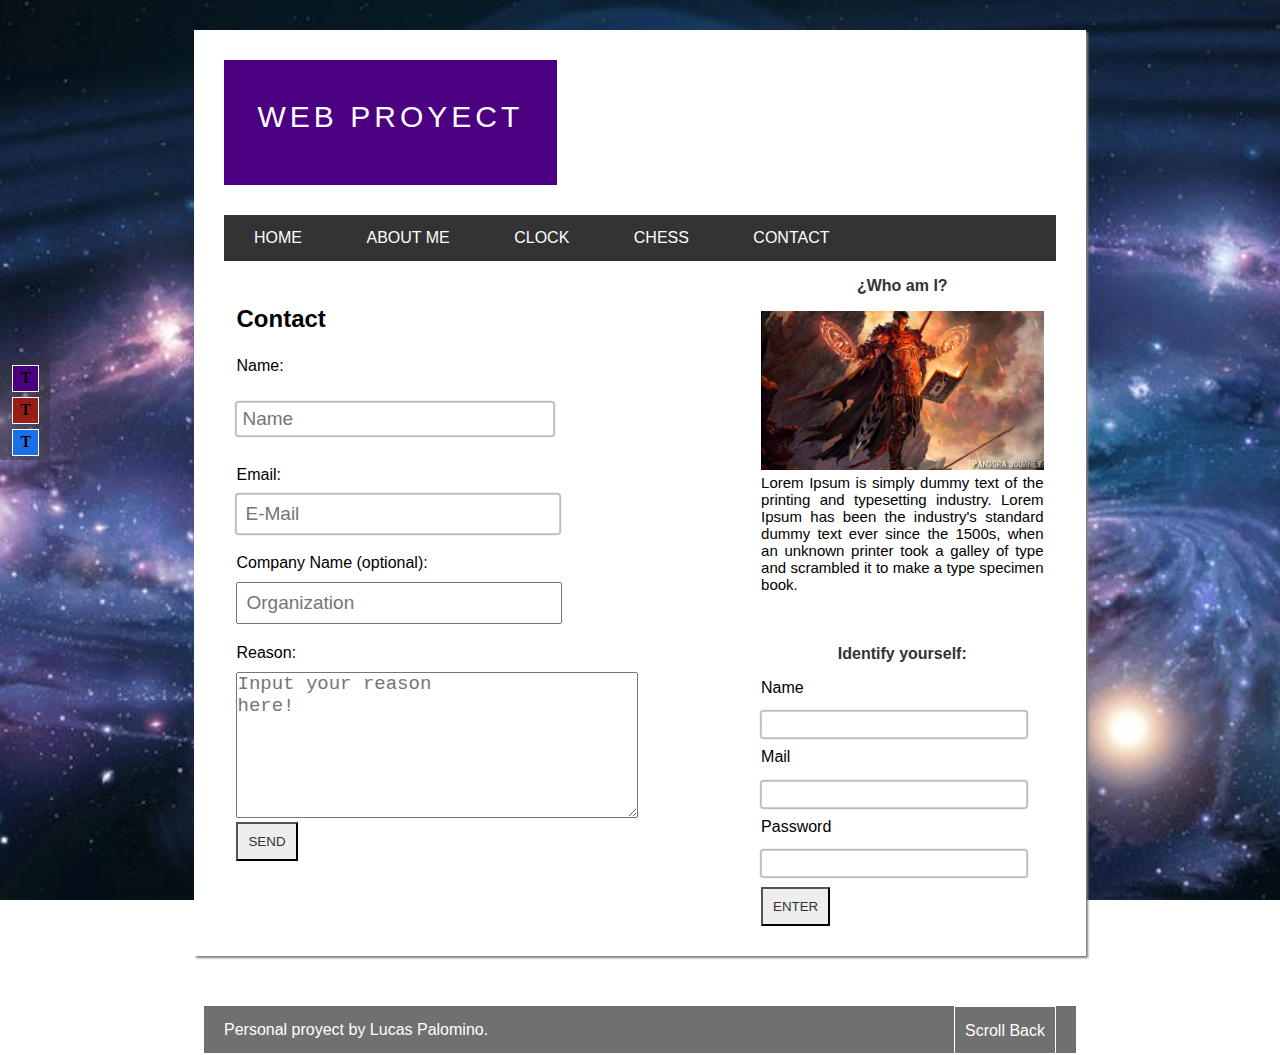
<file: contact.html>
<!DOCTYPE html>
<html lang="en">

<head>
    <meta charset="UTF-8">
    <meta http-equiv="X-UA-Compatible" content="IE=edge">
    <meta name="viewport" content="width=device-width, initial-scale=1.0">
    <link rel="stylesheet" type="text/css" href="./css/styles.css">
    <link rel="stylesheet" id="theme" type="text/css" href="./css/violet.css">


    <!-- jQuery -->
    <script src="https://ajax.googleapis.com/ajax/libs/jquery/3.1.1/jquery.min.js"></script>


    <!-- Mis scripts -->    
    <script type="text/javascript" src="./js/login.js"></script>
    <script type="text/javascript" src="./js/themes.js"></script>
    <script type="text/javascript" src="./js/scrollback.js"></script>
    <script type="text/javascript" src="./js/contact.js"></script>



    <title>Personal proyect by Lucas Palomino</title>
</head>

<body>

    <div id="theme-selector">
        <div id="toViolet">
            <p>T</p>
        </div>
        <div id="toRed">
            <p>T</p>
        </div>
        <div id="toLightblue">
            <p>T</p>
        </div>
    </div>
    <section id="global">
        <!-- Cabecera -->
        <header>
            <div id="logo">
                Web Proyect
            </div>

            <div class="clearfix"></div>


            <nav id="menu">
                <ul>
                    <li><a href="./index.html">Home</a></li>
                    <li><a href="./about.html">About me</a></li>
                    <li><a href="./clock.html">Clock</a></li>
                    <li><a href="./chess.html">Chess</a></li>
                    <li><a href="./contact.html">Contact</a></li>
                </ul>
            </nav>
        </header>




        <!-- Content -->

        <section id="content">

            <!-- Formulario de contacto -->
            <div id="box">
                <h2>Contact</h2>

                <form id="contact_form">
                    <label for="name">Name:</label>
                    <input type="text" name="name" id="name" required minlength="6" placeholder="Name">

                    <label for="email">Email:</label>
                    <input type="email" name="email" id="email"  required placeholder="E-Mail">

                    <label for="cname">Company Name (optional):</label>
                    <input type="organization" name="cname" id="cname"  minlength="6" placeholder="Organization">

                    <label for="reason"> Reason:</label>
                    <textarea id="reason" name="reason"  minlength="70" maxlength="200" placeholder="Input your reason here!"></textarea>


                    <input type="submit" value="Send">
                </form>
            </div>
            </div>

            <aside id="sidebar">
                <div id="about">
                    <h4>¿Who am I?</h4>
                    <img src="./img/sorcerer.jpg" alt="">
                    <p>Lorem Ipsum is simply dummy text of the printing and typesetting industry. Lorem Ipsum has been
                        the industry's standard dummy text ever since the 1500s, when an unknown printer took a galley
                        of type and scrambled it to make a type specimen book.</p>
                </div>
                <div id="login">
                    <h4><span>Identify yourself:</span></h4>
                    <form>
                        <label for="name">
                            Name
                        </label>
                        <input type="text" name="name" id="form_name">
                        <label for="email">
                            Mail
                        </label><br>
                        <input type="email" name="email" id="form_email">
                        <label for="password">
                            Password
                        </label>
                        <input type="password" name="password" id="form_pass">
                        <input type="submit" value="enter">
                    </form>
                </div>
            </aside>
            <div class="clearfix"></div>
        </section>

    </section>

    <footer>
        Personal proyect by Lucas Palomino.

        <a href="#" class="scrollback">Scroll Back</a>
    </footer>
</body>

</html>
</file>
<file: css/styles.css>
*{
    margin: 0px;
    padding: 0px;
    list-style: none;
}
.clearfix{
    float: none;
    clear: both;
}



#global{
    width: 65%;
    margin: 0px auto;
    margin-top: 30px;
    background: white;
    padding: 30px;
    box-shadow: 2px 2px 2px grey;
}


/* Logo */
#logo{
    font-family: Verdana, Geneva, Tahoma, sans-serif;
    font-size: 30px;
    letter-spacing: 4px;
    color: white;
    text-align: center;
    padding-top: 40px;
    width: 40%;
    height: 85px;
    float: left;
    margin-bottom: 30px;
    text-transform: uppercase;
}

/* Slider imgs */
.galeria img{
width: 100%;
}
.bx-wrapper, .bx-viewport{
    height: 250px ! important;
}

#menu{
    font-family: Helvetica, Arial, sans-serif;
    background: #333;
    width: 100%;
    text-transform: uppercase;
    margin-bottom: 20px;
}
#menu ul{
    line-height: 46px;
    list-style: none;
}
#menu ul li{
    height: 46px;
    display: inline-block;
    transition: all 300ms;
}

/* Nav Bar */
#menu a{
    display: block;
    color: white;
    text-decoration: none;
    padding-left: 30px;
    padding-right: 30px;
}


/* Content */
#content{
    width: 97%;
    margin: 0px auto;
}

/* Posts */
#posts{
    width: 60%;
    float: left;
    font-family: Helvetica, Arial, sans-serif;
}
.post{
    padding: 7px;
    text-align: justify;
}
.post h2{
    font-size: 25px;
    color: #333;
}
.post .date{
    display: block;
    color: gray;
    margin-top: 5px;
}
.post p{
    margin-top: 10px;
    margin-bottom: 20px;
    line-height: 20px;
}
.button-more{
    font-size: 14px;
    text-align: center;
    display: block;
    padding: 15px;
    color: white;
    text-decoration: none;
    margin-top: 10px;
    width: 70px;
    margin-bottom: 20px;
}



/* About me, Clock & Contact */
#box{
    width: 60%;
    float: left;
    font-family: Helvetica, Arial, sans-serif;
    margin-top: 3%;
}
#box form{
    margin-top: 5%;
}

#acordeon h3{
    margin-bottom: 10px;
}



/* Form */
#sidebar{
    font-family: Helvetica, Arial;
    width: 35%;
    float: right;
}
#sidebar h4{
    margin-bottom: 20px;
    text-align: center;
    line-height: 10px;
    color: #333;
}
#sidebar img{
    width: 100%;

}
#sidebar p{
    font-size: 15px;
    text-align: justify;
}
#login{
    margin-top: 20%;
}
form input[type="text"],
form input[type="password"],
form input[type="email"]{
    padding: 5px;
    border-radius: 2px;
    border: 1px solid #ccc;
    margin-bottom: 10px;
    box-shadow: 0px 0px 2px;
    margin-top: 5%;
    width: 90%;
}

form input[type="submit"]{
    text-transform: uppercase;
    background: #eee;
    padding: 10px;
    color: #333;
    cursor: pointer;
}


/* Footer */
footer{
    font-family: Helvetica, Arial;
    color: white;
    height: 47px;
    background: rgb(51, 51, 51, 0.70);
    margin: 0px auto;
    width: 65%;
    padding-left: 20px;
    padding-right: 20px;
    margin-top: 50px;
    line-height: 47px;
}





/* Themes */
#theme-selector{
    position: fixed;
    top: 40%;
    background: rgba(51,51,51,0.5);
    width: 50px;
    height: 100px;
}
#toViolet,
#toRed,
#toLightblue{
    color: black;
    width: 25px;
    height: 25px;
    border: 1px solid white;
    display: block;
    margin: 0px auto;
    margin-top: 5px;
    margin-bottom: 5px;
    cursor: pointer;
}
#toViolet p,
#toRed p,
#toLightblue p{
    margin-top: 3px;
    margin-left: 8px;
    font-weight: bold;
}
#toViolet{
    background: indigo;
}
#toRed{
    background: rgb(165, 23, 4, 0.842);
}
#toLightblue{
    background: rgb(28, 111, 235);
}




/* Scroll Back */
.scrollback{
    color: white;
    text-decoration: none;
    display: block;
    float: right;
    border: 1px solid white;
    padding-left: 10px;
    padding-right: 10px;
}


/* Reloj */
#clock{
    font-size: 30px;
    font-weight: bold;
    font-family: Helvetica, Arial;
    width: 35%;
    padding: 30px;
    margin-left: 25%;
    margin-top: 30%;
    padding-right: 30px;
}


/* Contact */

#reason{
    padding-bottom: 100px;
    padding-right: 46%;
}
#contact_form{
    width: 70%;
    margin-top: 10px;
    font-family: Helvetica, Arial;
}
#contact_form label{
    width: 100%;
    display: block;
    margin-top: 20px;
    margin-bottom: 10px;
}

#name{
    font-size: 19px;
}
#email{
    font-size: 19px;
    padding: 8px;
    width: 90%;
    display: block;
    margin-top: 5px;
    white-space: initial;
    overflow: hidden;
}
#cname{
    font-size: 19px;
    padding: 8px;
    width: 90%;
    display: block;
    margin-top: 5px;
    white-space: initial;
    overflow: hidden;
}
#reason{
    font-size: 19px;
}
</file>
<file: css/violet.css>
body{
    background: url("../img/espacio.jpg");
    background-repeat: no-repeat;
    background-attachment: fixed;
    background-position: center center;
    background-size: cover;
    image-rendering: auto;
}


/* Logo */
#logo{
    background: indigo;
}


/* Nav Bar */
#menu ul li:hover{
    background: indigo;
}

/* Posts button */
.button-more{
    background: indigo;
}


/* Acordeon About me */
.ui-accordion .ui-accordion-header{
    background: indigo;
    font-weight: bold;
    color: black;
}
.ui-accordion .ui-accordion-header-active
{
    color: white;
}


/* Clock */
#clock{
    color: indigo;
    border: 2px dashed indigo;
}

/* Chess */
#chess{
    color: rgb(145, 57, 207);
}
</file>
